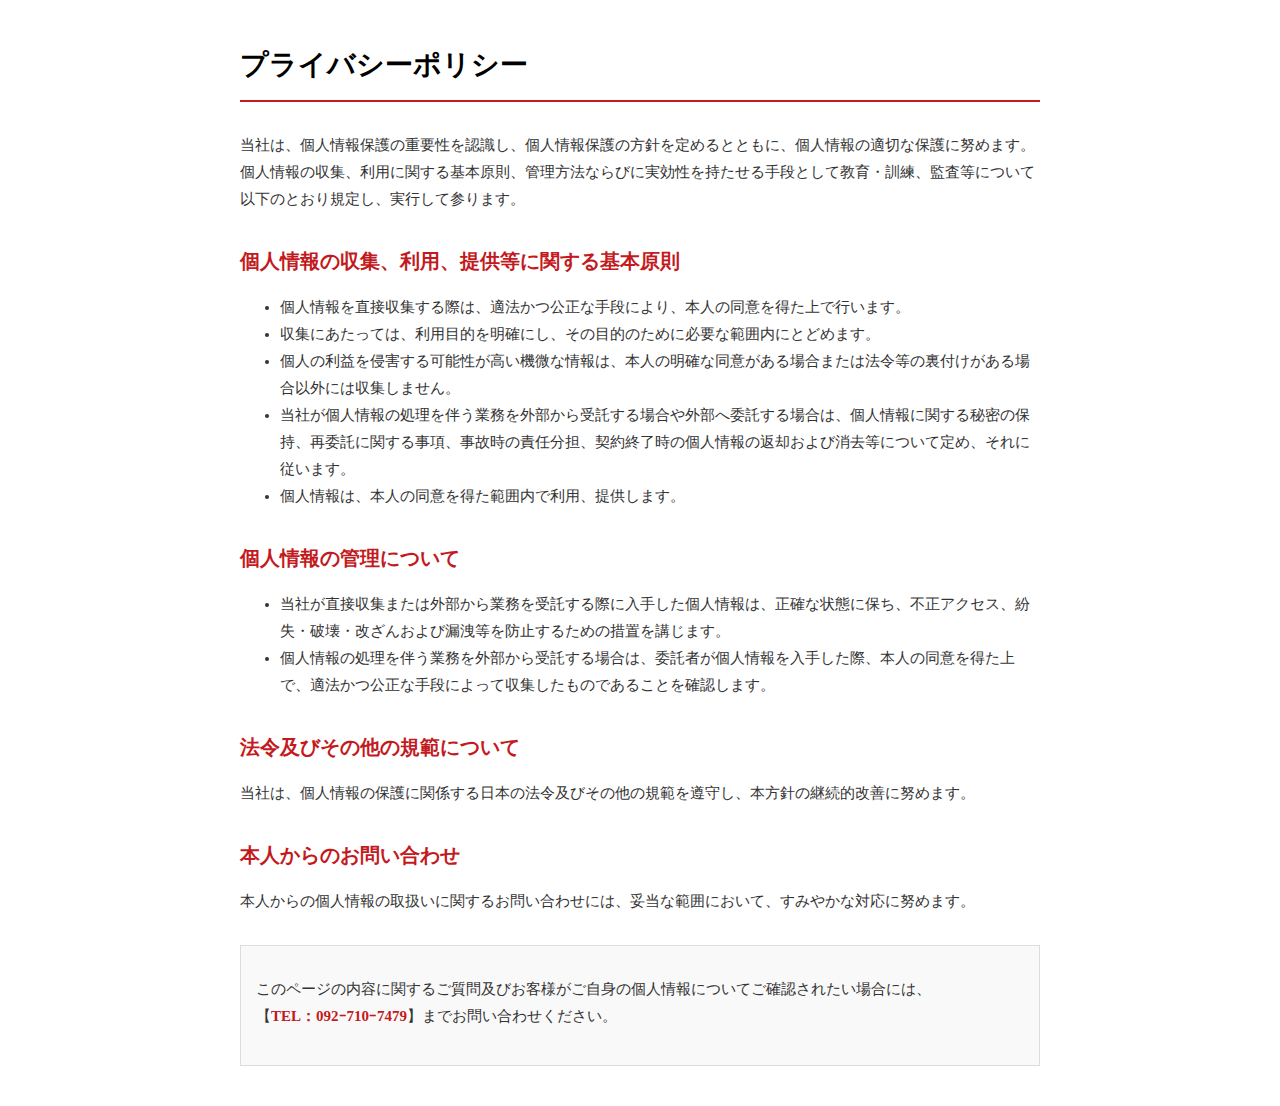
<file: 坊っちゃんHP/privacy.html>
<!DOCTYPE html>
<html lang="ja">
<head>
    <meta charset="UTF-8">
    <meta name="viewport" content="width=device-width, initial-scale=1.0">
    <title>プライバシーポリシー | 焼き鳥 おでん 坊ちゃん</title>
    <style>
        body {
            font-family: 'Hiragino Mincho ProN', 'MS Mincho', serif;
            line-height: 1.8;
            color: #333;
            max-width: 800px;
            margin: 40px auto;
            padding: 0 20px;
            background-color: #ffffff;
        }
        h1 {
            font-size: 28px;
            color: #000000;
            border-bottom: 2px solid #C31A21;
            padding-bottom: 10px;
            margin-bottom: 30px;
        }
        h2 {
            font-size: 20px;
            color: #C31A21;
            margin-top: 30px;
            margin-bottom: 15px;
        }
        p, ul {
            margin-bottom: 20px;
            font-size: 15px;
        }
        .contact-info {
            border: 1px solid #ddd;
            padding: 15px;
            margin-top: 30px;
            background-color: #f9f9f9;
        }
        .contact-info strong {
            color: #C31A21;
        }
    </style>
</head>
<body>
    <h1>プライバシーポリシー</h1>
    <p>当社は、個人情報保護の重要性を認識し、個人情報保護の方針を定めるとともに、個人情報の適切な保護に努めます。個人情報の収集、利用に関する基本原則、管理方法ならびに実効性を持たせる手段として教育・訓練、監査等について以下のとおり規定し、実行して参ります。</p>

    <h2>個人情報の収集、利用、提供等に関する基本原則</h2>
    <ul>
        <li>個人情報を直接収集する際は、適法かつ公正な手段により、本人の同意を得た上で行います。</li>
        <li>収集にあたっては、利用目的を明確にし、その目的のために必要な範囲内にとどめます。</li>
        <li>個人の利益を侵害する可能性が高い機微な情報は、本人の明確な同意がある場合または法令等の裏付けがある場合以外には収集しません。</li>
        <li>当社が個人情報の処理を伴う業務を外部から受託する場合や外部へ委託する場合は、個人情報に関する秘密の保持、再委託に関する事項、事故時の責任分担、契約終了時の個人情報の返却および消去等について定め、それに従います。</li>
        <li>個人情報は、本人の同意を得た範囲内で利用、提供します。</li>
    </ul>

    <h2>個人情報の管理について</h2>
    <ul>
        <li>当社が直接収集または外部から業務を受託する際に入手した個人情報は、正確な状態に保ち、不正アクセス、紛失・破壊・改ざんおよび漏洩等を防止するための措置を講じます。</li>
        <li>個人情報の処理を伴う業務を外部から受託する場合は、委託者が個人情報を入手した際、本人の同意を得た上で、適法かつ公正な手段によって収集したものであることを確認します。</li>
    </ul>

    <h2>法令及びその他の規範について</h2>
    <p>当社は、個人情報の保護に関係する日本の法令及びその他の規範を遵守し、本方針の継続的改善に努めます。</p>

    <h2>本人からのお問い合わせ</h2>
    <p>本人からの個人情報の取扱いに関するお問い合わせには、妥当な範囲において、すみやかな対応に努めます。</p>

    <div class="contact-info">
        <p>このページの内容に関するご質問及びお客様がご自身の個人情報についてご確認されたい場合には、<br>【<strong>TEL：092ｰ710ｰ7479</strong>】までお問い合わせください。</p>
    </div>
</body>
</html>
</file>
